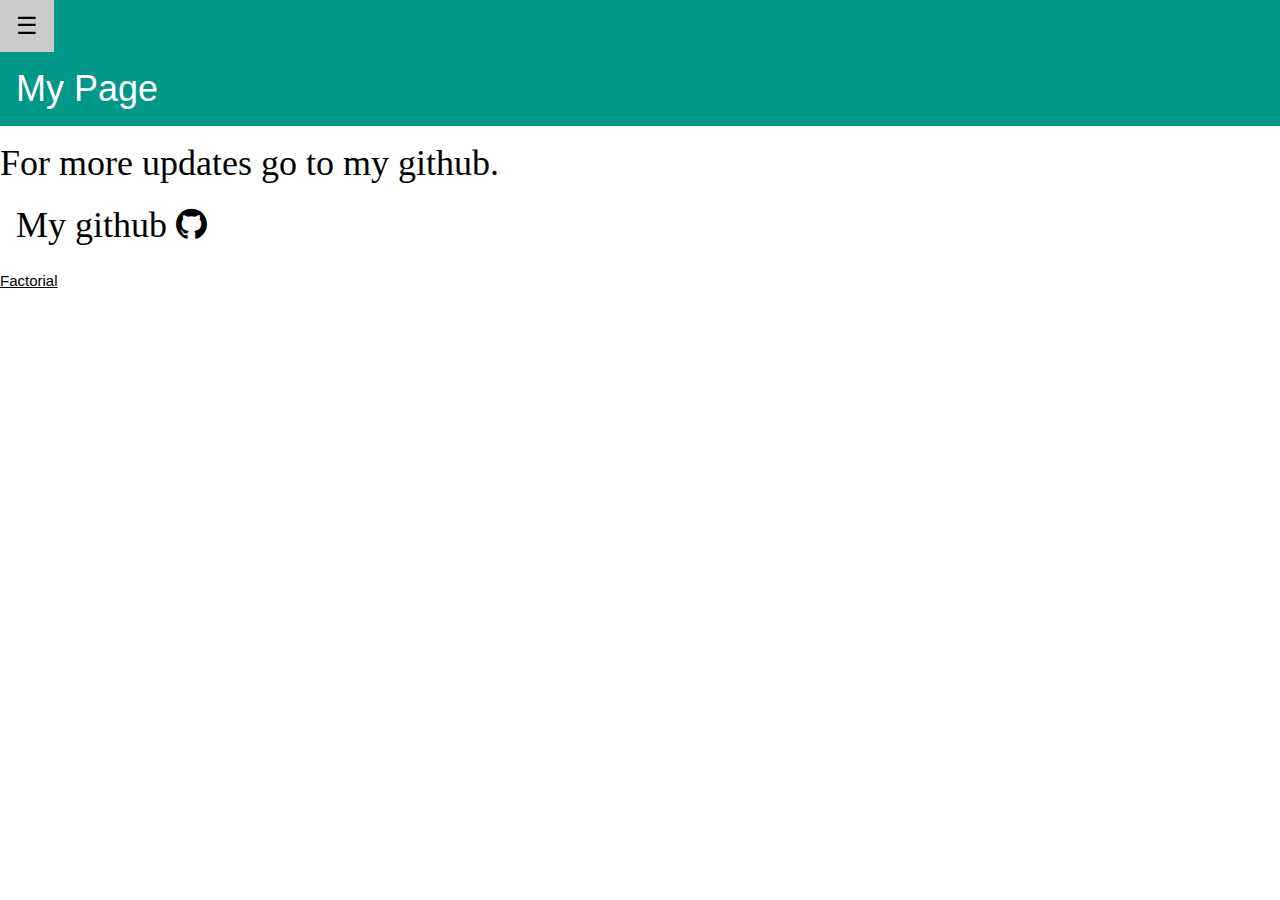
<file: index.html>
﻿<!DOCTYPE html>

<html lang="en" xmlns="http://www.w3.org/1999/xhtml">
<head>
    <meta charset="utf-8" />
    <title>Home</title>
    
    
    <link rel="stylesheet" href="https://www.w3schools.com/w3css/4/w3.css" />
    <link rel="stylesheet" href="https://cdnjs.cloudflare.com/ajax/libs/font-awesome/4.7.0/css/font-awesome.min.css">
</head>
<body>
    <div class="w3-sidebar w3-bar-block" style="display:none" id="mySidebar">
        <button onclick="w3_close()" class="w3-bar-item w3-button w3-large">Close &times;</button>
        <a href="https://iwillbemicrosoftceo.github.io/learning/barcode.html" class="w3-bar-item w3-button">Barcode generator</a>
        <a href="https://iwillbemicrosoftceo.github.io/learning/qrcodes.html" class="w3-bar-item w3-button">QR Code generator</a>
        <a href="https://iwillbemicrosoftceo.github.io/learning/tic-tac-toe" class="w3-bar-item w3-button">Tic-Tac-Toe</a>
        <a href="https://iwillbemicrosoftceo.github.io/learning/calculator" class="w3-bar-item w3-button">JS Calculator</a>
        <a href="https://iwillbemicrosoftceo.github.io/learning/clock.html" class="w3-bar-item w3-button">Clock (Digital)</a>
        <a href="https://iwillbemicrosoftceo.github.io/learning/clock2.html" class="w3-bar-item w3-button">Clock (Analog)</a>
    </div>

    <!-- Page Content -->
    <div class="w3-teal">
        <button class="w3-button w3-teal w3-xlarge" onclick="w3_open()">☰</button>
        <div class="w3-container">
            <h1>My Page</h1>
        </div>
    </div>

    <h1 style="font-family: Bahnschrift; width: 50%">For more updates go to my github.<br />
    <a href="https://github.com/iwillbemicrosoftceo" class="w3-button">My github <i class="fa fa-github"></i></a>
    </h1>

      
        <a href="Factorial.html">Factorial</a>
    
    
    <script>
        function w3_open() {
            document.getElementById("mySidebar").style.width = "40%";
            document.getElementById("mySidebar").style.display = "block";
        }

        function w3_close() {
            document.getElementById("mySidebar").style.display = "none";
        }
    </script>
</body>
</html>
</file>
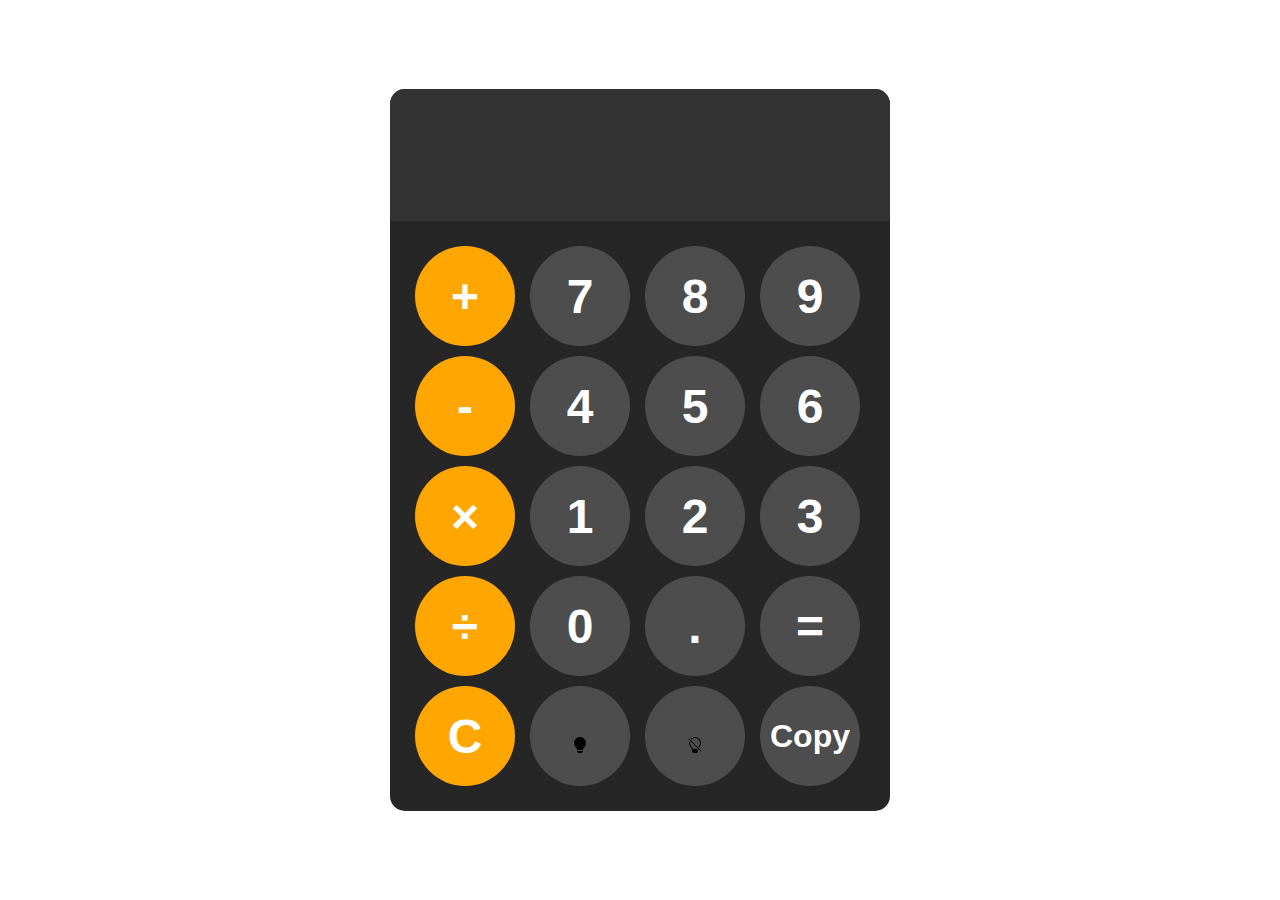
<file: calculator/index.html>
<!-- Calculator HTML -->
 <!DOCTYPE html>
 <html lang="en">
 <head>
    <meta charset="UTF-8">
    <meta name="viewport" content="width=device-width, initial-scale=1.0">
    <title>Calculator</title>
    <link rel="stylesheet" href="style.css">
    <script src="script.js" defer></script>
    
 </head>
 <body id="body">
    <div id="calculator">
        <input id="display" readonly />
        <div id="keys">
            <button onclick="appendToDisplay('+')" class="operator">+</button>
            <button onclick="appendToDisplay('7')">7</button>
            <button onclick="appendToDisplay('8')">8</button>
            <button onclick="appendToDisplay('9')">9</button>
            <button onclick="appendToDisplay('-')" class="operator">-</button>
            <button onclick="appendToDisplay('4')">4</button>
            <button onclick="appendToDisplay('5')">5</button>
            <button onclick="appendToDisplay('6')">6</button>
            <button onclick="appendToDisplay('*')" class="operator">×</button>
            <button onclick="appendToDisplay('1')">1</button>
            <button onclick="appendToDisplay('2')">2</button>
            <button onclick="appendToDisplay('3')">3</button>
            <button onclick="appendToDisplay('/')" class="operator">÷</button>
            <button onclick="appendToDisplay('0')">0</button>
            <button onclick="appendToDisplay('.')">.</button>
            <button onclick="calculate()">=</button>
            <button onclick="clearDisplay()" class="operator">C</button>
            <button onclick="change('light')"><img src="lightbulb-fill.svg" alt="Light Mode"></i></button>
            <button onclick="change('dark')"><img src="lightbulb-off.svg" alt="Dark Mode"></i></button>
            <button onclick="copyDisplay()" class="copy">Copy</button>
        </div>
    </div>
 </body>
 </html>
</file>
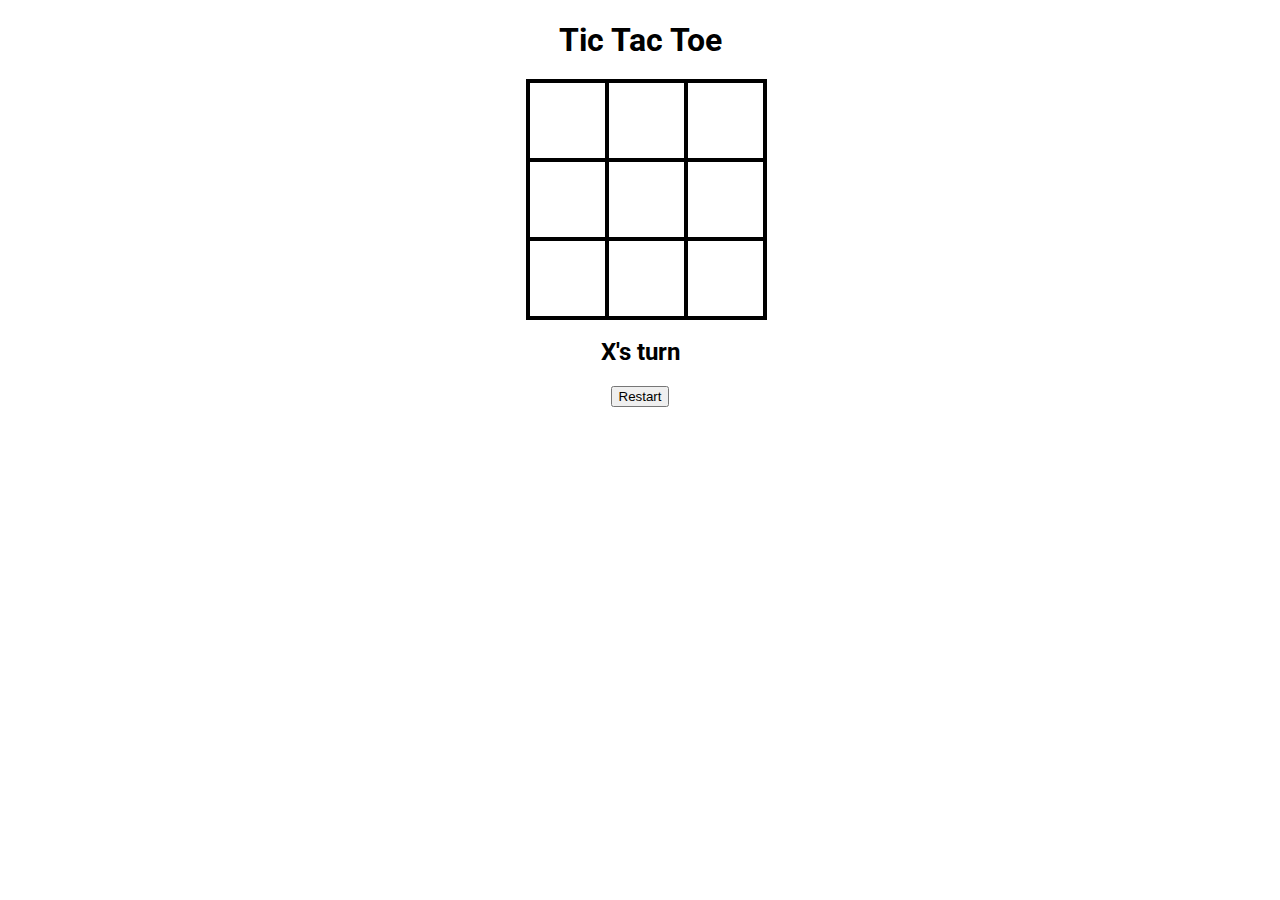
<file: tic-tac-toe/index.html>
<!DOCTYPE html>
<html lang="en">
<head>
    <meta charset="UTF-8">
    <meta name="viewport" content="width=device-width, initial-scale=1.0">
    <title>Tic Tac Toe</title>
    <link rel="stylesheet" href="style.css">
    <script src="index.js" defer></script>
</head>
<body>
    <div id="gameContainer">
        <h1 class="mainTexts">Tic Tac Toe</h1>
        <div id="cellContainer">
            <div cellIndex="0" class="cell"></div>
            <div cellIndex="1" class="cell"></div>
            <div cellIndex="2" class="cell"></div>
            <div cellIndex="3" class="cell"></div>
            <div cellIndex="4" class="cell"></div>
            <div cellIndex="5" class="cell"></div>
            <div cellIndex="6" class="cell"></div>
            <div cellIndex="7" class="cell"></div>
            <div cellIndex="8" class="cell"></div>
        </div>
        <h2 class="mainTexts" id="statusText"></h2>
        <button id="restartBtn">Restart</button>
    </div>
</body>
</html>
</file>
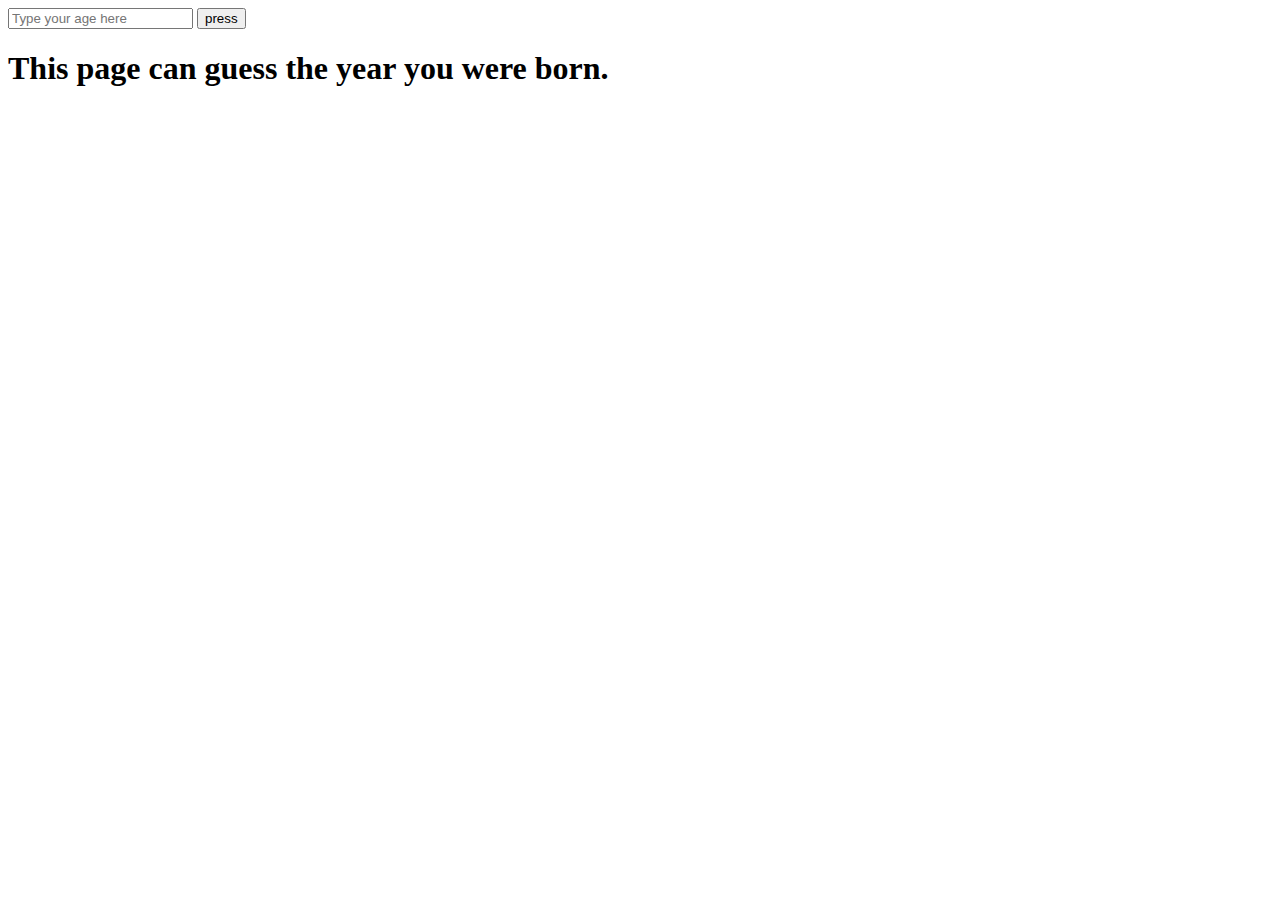
<file: ageguess.html>
<!DOCTYPE html>
<html lang="en">

<head>
    <meta charset="UTF-8">
    <meta name="viewport" content="width=device-width, initial-scale=1.0">
    <title>Document</title>
    <script src="https://code.jquery.com/jquery-3.5.1.min.js" defer></script>
</head>

<body>
    <input type="text" placeholder="Type your age here" id="age" />
    <button id="button">press</button>
    <p>
    <h1>This page can guess the year you were born.</h1>
    <br />
    <h1 id="thepooper"></h1>
    <script>
    var button = document.getElementById("button");
        var age = document.getElementById("age");
        var base = new Date();
        var year = base.getFullYear();
        button.addEventListener('click', () => {

            document.getElementById("thepooper").innerText = year - age.value;  

        });
    </script>
    </p>
</body>

</html>
</file>
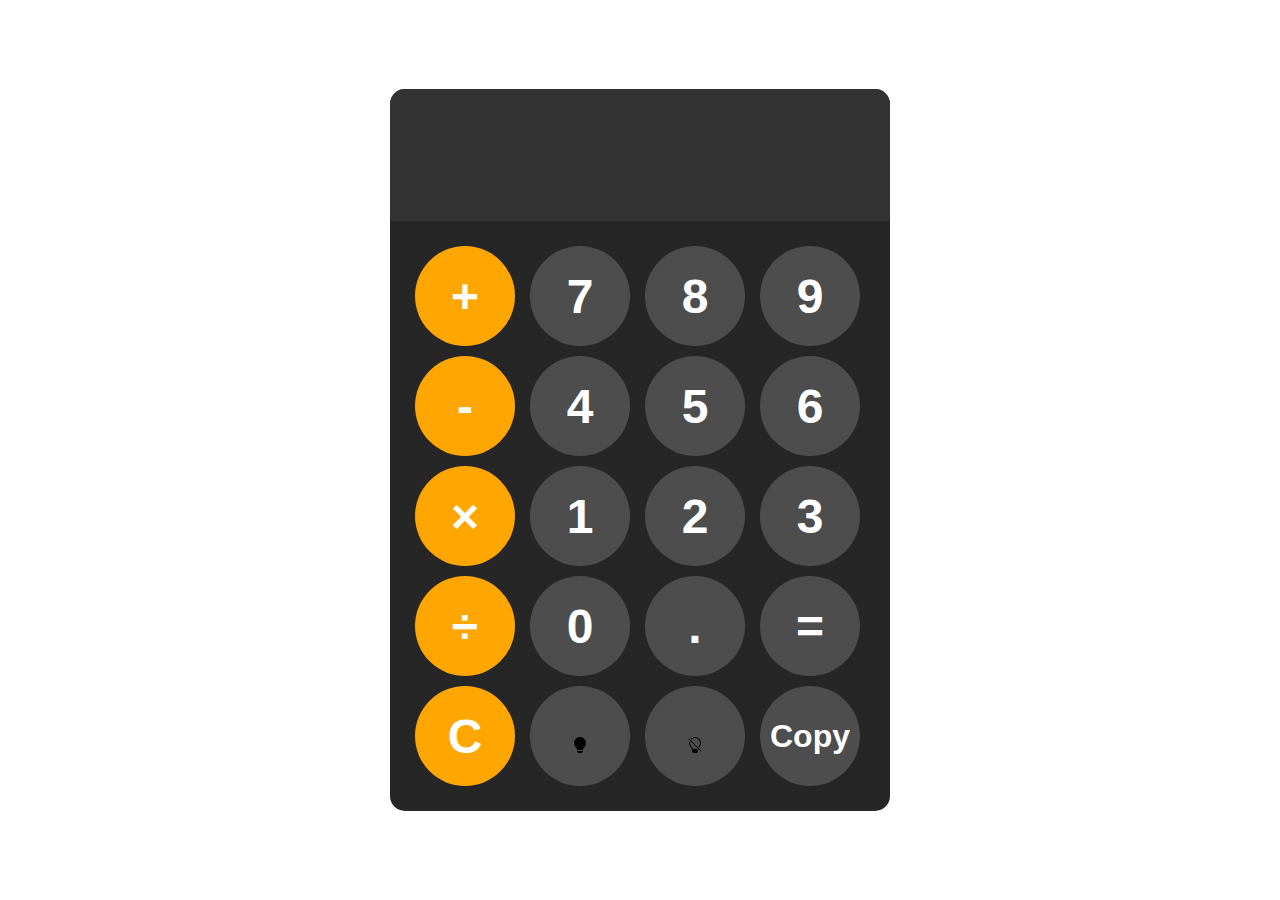
<file: calc.html>
<!-- Calculator HTML -->
 <!DOCTYPE html>
 <html lang="en">
 <head>
    <meta charset="UTF-8">
    <meta name="viewport" content="width=device-width, initial-scale=1.0">
    <title>Calculator</title>
    <!-- <link rel="stylesheet" href="style.css"> -->
    <script src="calcscript.js" defer></script>
    <style>
    #display {
        cursor: default;
        width: 100%;
        padding: 20px;
        font-size: 5rem;
        text-align: left;
        border: none;
        background-color: hsl(0, 0%, 20%);
        color: #fff;
    }
    button {
        width: 100px;
        height: 100px;
        border-radius: 50px;
        border: none;
        background-color: hsl(0, 0%, 30%);
        color: #fff;
        font-size: 3rem;
        font-weight: bold;
        cursor: pointer;
    }
    #keys {
        display: grid;
        grid-template-columns: repeat(4, 1fr);
        gap: 10px;
        padding: 25px;
    }
    #calculator {
        font-family: Arial, sans-serif;
        background-color: hsl(0, 0%, 15%);
        border-radius: 15px;
        max-width: 500px;
        overflow: hidden;
    }
    body {
        margin: 0;
        display: flex;
        justify-content: center;
        align-items: center;
        height: 100vh;
    }
    button:hover {
        background-color: hsl(0, 0%, 40%);
    }
    button:active {
        background-color: hsl(0, 0%, 50%);
    }
    .operator { 
        background-color: hsl(39, 100%, 50%);
    }
    .operator:hover {
        background-color: hsl(39, 100%, 65%);
    }
    .operator:active {
        background-color: hsl(39, 100%, 75%);
    }
    .copy {
        font-size: 2rem;
    }
    </style>
 </head>
 <body id="body">
    <div id="calculator">
        <input id="display" readonly />
        <div id="keys">
            <button onclick="appendToDisplay('+')" class="operator">+</button>
            <button onclick="appendToDisplay('7')">7</button>
            <button onclick="appendToDisplay('8')">8</button>
            <button onclick="appendToDisplay('9')">9</button>
            <button onclick="appendToDisplay('-')" class="operator">-</button>
            <button onclick="appendToDisplay('4')">4</button>
            <button onclick="appendToDisplay('5')">5</button>
            <button onclick="appendToDisplay('6')">6</button>
            <button onclick="appendToDisplay('*')" class="operator">×</button>
            <button onclick="appendToDisplay('1')">1</button>
            <button onclick="appendToDisplay('2')">2</button>
            <button onclick="appendToDisplay('3')">3</button>
            <button onclick="appendToDisplay('/')" class="operator">÷</button>
            <button onclick="appendToDisplay('0')">0</button>
            <button onclick="appendToDisplay('.')">.</button>
            <button onclick="calculate()">=</button>
            <button onclick="clearDisplay()" class="operator">C</button>
            <button onclick="change('light')"><img src="lightbulb-fill.svg" alt="Light Mode"></i></button>
            <button onclick="change('dark')"><img src="lightbulb-off.svg" alt="Dark Mode"></i></button>
            <button onclick="copyDisplay()" class="copy">Copy</button>
        </div>
    </div>
 </body>
 </html>
</file>
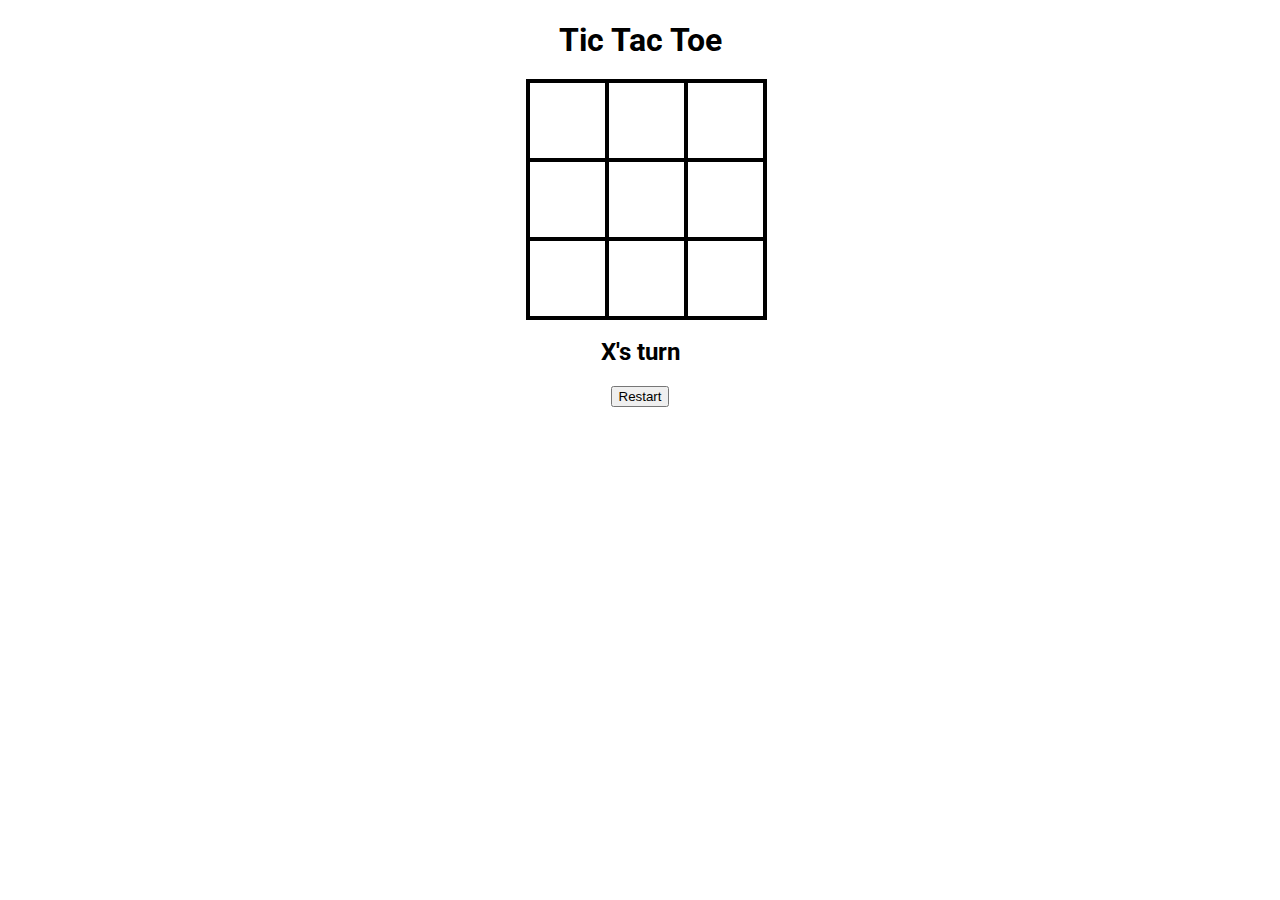
<file: tic-tac-toe.html>
<!DOCTYPE html>
<html lang="en">
<head>
    <meta charset="UTF-8">
    <meta name="viewport" content="width=device-width, initial-scale=1.0">
    <title>Tic Tac Toe</title>
    <!-- <link rel="stylesheet" href="style.css">-->
    <script src="tic-tac-script.js" defer></script>
    <style>
        @import url('https://fonts.googleapis.com/css2?family=Roboto:ital,wght@0,100;0,300;0,400;0,500;0,700;0,900;1,100;1,300;1,400;1,500;1,700;1,900&display=swap');
        .mainTexts {
            font-family: "Roboto", sans-serif;
        }
        .cell {
            width: 75px;
            height: 75px;
            border: 2px solid;
            box-shadow: 0 0 0 2px;
            line-height: 75px;
            font-size: 50px;
            font-family: "Permanent Marker", cursive;
            cursor: pointer;
        }
        #gameContainer {
            text-align: center;
        }
        #cellContainer {
            display: grid;
            grid-template-columns: repeat(3, auto);
            width: 225px;
            margin: auto;
        }
    </style>
</head>
<body>
    <div id="gameContainer">
        <h1 class="mainTexts">Tic Tac Toe</h1>
        <div id="cellContainer">
            <div cellIndex="0" class="cell"></div>
            <div cellIndex="1" class="cell"></div>
            <div cellIndex="2" class="cell"></div>
            <div cellIndex="3" class="cell"></div>
            <div cellIndex="4" class="cell"></div>
            <div cellIndex="5" class="cell"></div>
            <div cellIndex="6" class="cell"></div>
            <div cellIndex="7" class="cell"></div>
            <div cellIndex="8" class="cell"></div>
        </div>
        <h2 class="mainTexts" id="statusText"></h2>
        <button id="restartBtn">Restart</button>
    </div>
</body>
</html>
</file>
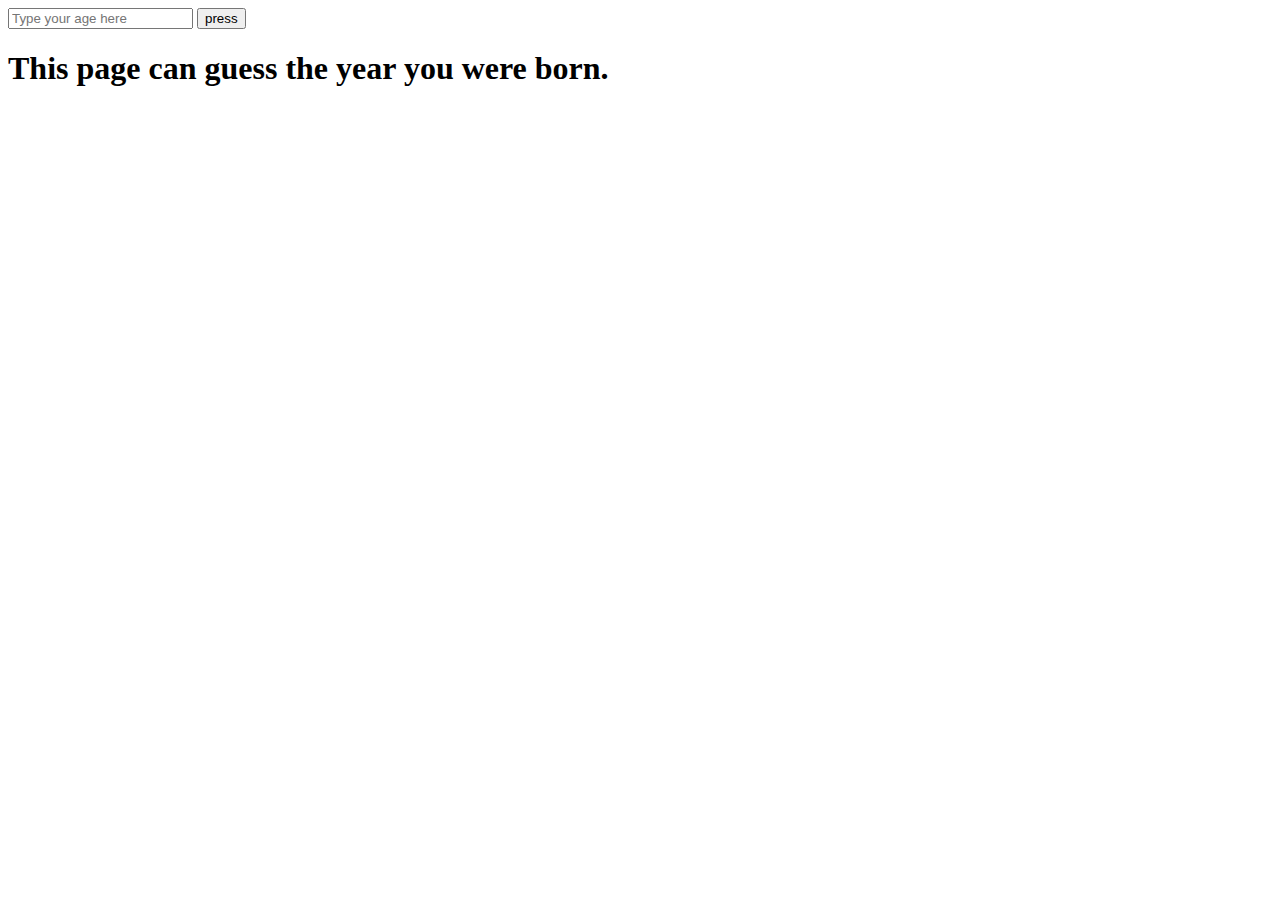
<file: txtexpand.html>
<!DOCTYPE html>
<html lang="en">

<head>
    <meta charset="UTF-8">
    <meta name="viewport" content="width=device-width, initial-scale=1.0">
    <title>Document</title>
    <script src="https://code.jquery.com/jquery-3.5.1.min.js" defer></script>
</head>

<body>
    <input type="text" placeholder="Type your age here" id="age" />
    <button id="button">press</button>
    <p>
    <h1>This page can guess the year you were born.</h1>
    <br />
    <h1 id="thepooper"></h1>
    <script>
    var button = document.getElementById("button");
        var age = document.getElementById("age");
        var base = new Date();
        var year = base.getFullYear();
        button.addEventListener('click', function(e) {

  document.getElementById("thepooper").innerText = year - age.value;  

        });
    </script>
    </p>
</body>

</html>
</file>
<file: calculator/style.css>
/* Calculator CSS */
/* @import url('https://fonts.googleapis.com/css2?family=Roboto:ital,wght@0,100;0,300;0,400;0,500;0,700;0,900;1,100;1,300;1,400;1,500;1,700;1,900&display=swap'); */
#display {
    cursor: default;
    width: 100%;
    padding: 20px;
    font-size: 5rem;
    text-align: left;
    border: none;
    background-color: hsl(0, 0%, 20%);
    color: #fff;
}
button {
    width: 100px;
    height: 100px;
    border-radius: 50px;
    border: none;
    background-color: hsl(0, 0%, 30%);
    color: #fff;
    font-size: 3rem;
    font-weight: bold;
    cursor: pointer;
}
#keys {
    display: grid;
    grid-template-columns: repeat(4, 1fr);
    gap: 10px;
    padding: 25px;
}
#calculator {
    font-family: Arial, sans-serif;
    background-color: hsl(0, 0%, 15%);
    border-radius: 15px;
    max-width: 500px;
    overflow: hidden;
}
body {
    margin: 0;
    display: flex;
    justify-content: center;
    align-items: center;
    height: 100vh;
    /* background-color: hsl(0, 0%, 95%); */
}
button:hover {
    background-color: hsl(0, 0%, 40%);
}
button:active {
    background-color: hsl(0, 0%, 50%);
}
.operator { 
    background-color: hsl(39, 100%, 50%);
}
.operator:hover {
    background-color: hsl(39, 100%, 65%);
}
.operator:active {
    background-color: hsl(39, 100%, 75%);
}
.copy {
    font-size: 2rem;
}
</file>
<file: tic-tac-toe/style.css>
@import url('https://fonts.googleapis.com/css2?family=Roboto:ital,wght@0,100;0,300;0,400;0,500;0,700;0,900;1,100;1,300;1,400;1,500;1,700;1,900&display=swap');
.mainTexts {
    font-family: "Roboto", sans-serif;
}
.cell {
    width: 75px;
    height: 75px;
    border: 2px solid;
    box-shadow: 0 0 0 2px;
    line-height: 75px;
    font-size: 50px;
    font-family: "Permanent Marker", cursive;
    cursor: pointer;
}
#gameContainer {
    text-align: center;
}
#cellContainer {
    display: grid;
    grid-template-columns: repeat(3, auto);
    width: 225px;
    margin: auto;
}
</file>
